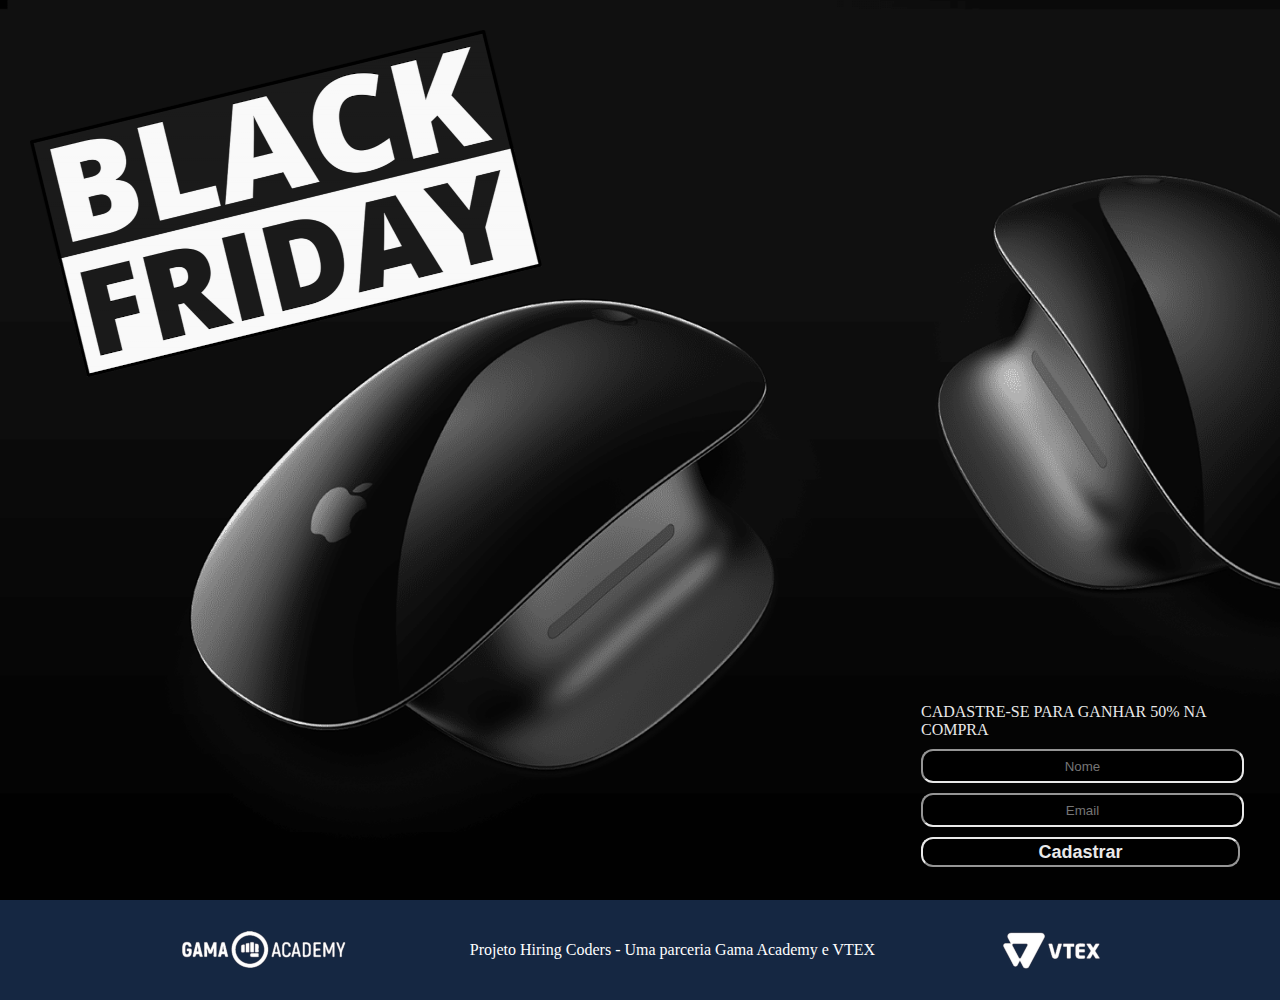
<file: index.html>
<!DOCTYPE html>
<html lang="en">
<head>
    <meta charset="UTF-8">
    <meta http-equiv="X-UA-Compatible" content="IE=edge">
    <meta name="viewport" content="width=device-width, initial-scale=1.0">

    <link rel="shortcut icon" href="./assets/icon/black-friday.ico" />

    <link rel="stylesheet" href="./css/style.css">

    <title>Black Friday</title>
</head>
<body>
    <section class="section-container background-secion">
        
        <div class="top-left">
            <img class="logo-img" src="./assets/logo/page-logo/black-friday-logo-2.png" alt="Logotipo Black Friday">
        </div>
        <div></div>
        <div></div>
        
        <div></div>
        <div class="center-center">
            <div id="days"></div>
            <p id="center-p1"></p>
            <div id="hours"></div>
            <p id="center-p2"></p>
            <div id="minutes"></div>
            <p id="center-p3"></p>
            <div id="seconds"></div>
        </div>
        <div></div>
        
        <div></div>
        <div></div>
        <div class="bottom-right">
            <div class="card-container" id="card-container">
                <form id="form" action="./site.html">
                    <header class="form-header">CADASTRE-SE PARA GANHAR 50% NA COMPRA</header>
                    <input type="text" placeholder="Nome" id="name">
                    <input type="text" placeholder="Email" id="email">
                    <input class="form-register" type="submit" value="Cadastrar">
                </form>
            </div>
        </div>
        
    </section>

    <footer>
        <img class="footer-image-gama" src="./assets/logo/footer-logo/gama-academy-logo50px.png" alt="Logotipo Gama Academy">
        <p class="footer-p"> Projeto Hiring Coders - Uma parceria Gama Academy e VTEX </p>        
        <img class="footer-image-vtex" src="./assets/logo/footer-logo/vtex-logo50px.png" alt="Logotipo VTEX">
    </footer>
    <script src="js/script.js"></script>
</body>
</html>
</file>
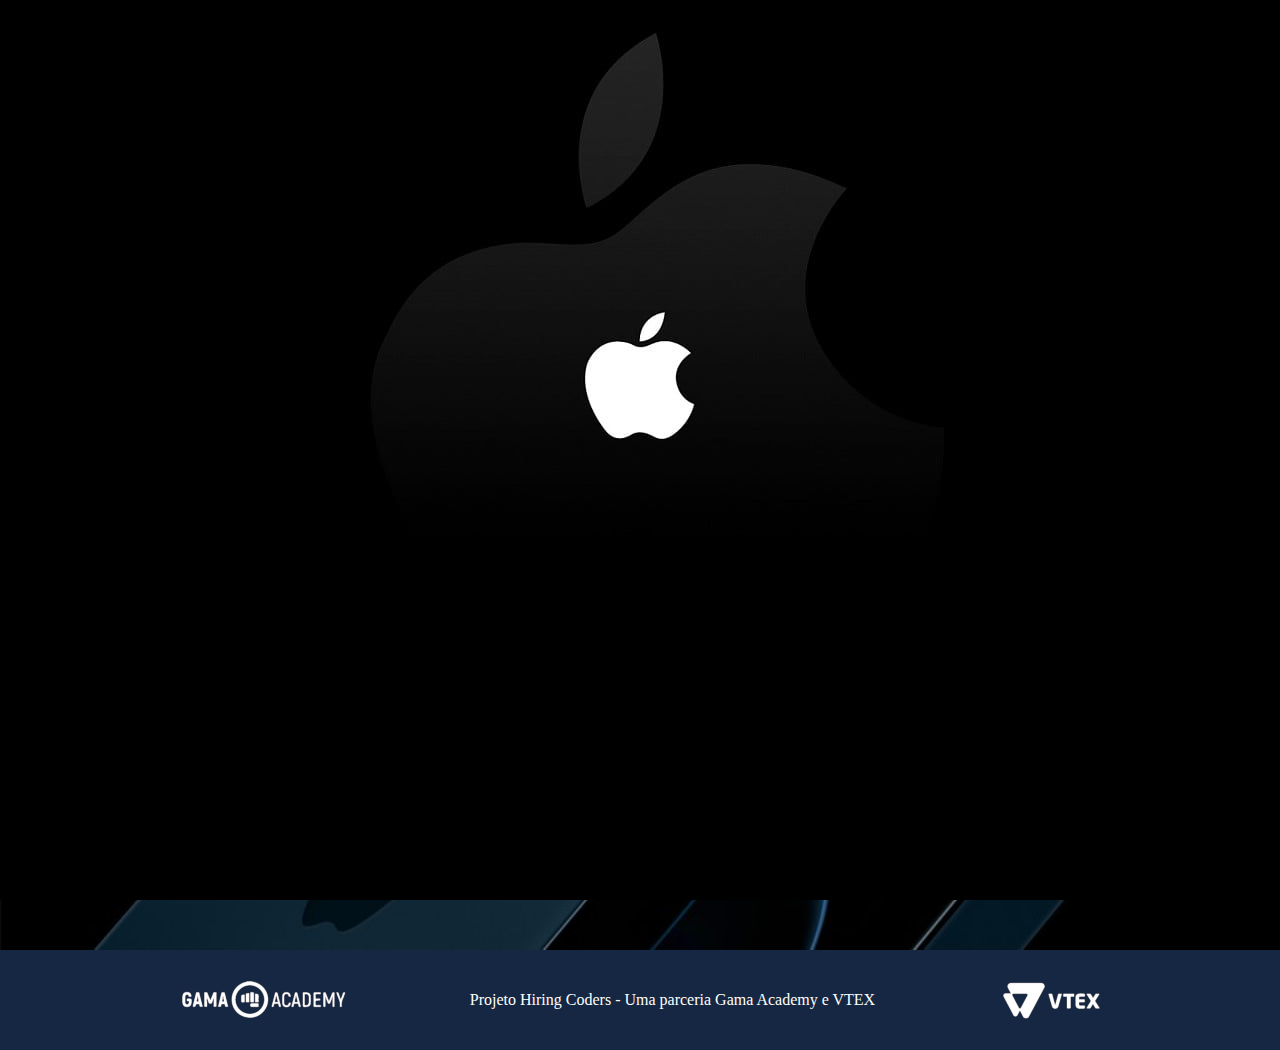
<file: site.html>
<!DOCTYPE html>
<html lang="en">
<head>
    <meta charset="UTF-8">
    <meta http-equiv="X-UA-Compatible" content="IE=edge">
    <meta name="viewport" content="width=device-width, initial-scale=1.0">

    <link rel="shortcut icon" href="./assets/icon/apple.ico" />
    <link rel="stylesheet" href="./css/styleSite.css">

    <title>Site Oficial</title>
</head>
<body>    
    <div class="section-container background-secion section-color container" id="hide">
        <img src="./assets/background/apple-bg43.jpg" alt="">
    </div>   

    <header class="site-header">
        <div></div>
        <div></div>
        <img class="site-logo" src="./assets/logo/page-logo/logo-apple-24.png" alt="Apple Logo">
        <p class="site-header-p">Mac</p>
        <p class="site-header-p">iPhone</p>
        <p class="site-header-p">iPad</p>
        <p class="site-header-p">Mouse</p>
        <img class="site-logo" src="./assets/image/carrinho.png" alt="Cart">
        <div></div>
        <div></div>
    </header>

    <section class="section-container background-secion section-one">

    </section>

    <footer>
        <img class="footer-image-gama" src="./assets/logo/footer-logo/gama-academy-logo50px.png" alt="Logotipo Gama Academy">
        <p class="footer-p"> Projeto Hiring Coders - Uma parceria Gama Academy e VTEX </p>        
        <img class="footer-image-vtex" src="./assets/logo/footer-logo/vtex-logo50px.png" alt="Logotipo VTEX">
    </footer>
</body>
<script src="./js/siteScript.js"></script>
</html>
</file>
<file: css/style.css>
/* Reset */
*{
    margin: 0;
    padding: 0;
}

html {
    scroll-behavior: smooth;
}

.section-container{
    height: 100vh;
    width: 100%; 
    display: grid;
    grid-template-columns: repeat(3, 1fr);
    grid-template-rows: repeat(3, 1fr);
    justify-content: center;
    color: white;   
}

.background-secion{    
    background-attachment: scroll;
    background-repeat: no-repeat;
    background-size: cover;

    background-image: url('../assets/background/31-apple-pro-mouse.png');
}


.logo-img{
    margin-top: 30px;
    margin-left: 30px;
}

.center-center{
    display: flex;
    align-self: center;
    justify-self: center;
    color: #e9e9e9;
}

#days, #hours, #minutes, #seconds, #center-p1, #center-p2, #center-p3{
    font-size: 40px;
}

#center-p1, #center-p2, #center-p3{
    margin-left: 5px;
    margin-right: 5px;
}

.bottom-right{
    align-self: center;
    justify-self: center;
    margin-top: 50px;
    margin-right: 30px;
    margin-bottom: 10px;

}

/* Form */
.card-container{
    display: flex;
    border-radius: 25px;
    padding: 10px;
    max-width: 450px;
}

form{    
    display: grid;
}

.form-header{
    margin-bottom: 10px;
    color: #e9e9e9;
}

input{
    width: 100%;
    height: 30px;
    margin-bottom: 10px;
    border-color: #e9e9e9;
    text-align: center;
    border-radius: 12px;
    background:black;
    color: #e9e9e9;
    font-weight: 500;
}

.form-register{
    font-weight: 600;
    font-size: large;
}


/* Footer */
footer{
    height: 50px;
    padding: 25px;
    background-color:	#152742;
    display: flex;
    justify-content: space-between;
    align-items: center;
}

.footer-image-gama{
    padding-left: 150px;
    padding-right:  50px;
}

.footer-image-vtex{
    padding-left: 50px;
    padding-right: 150px;
}

.footer-p{
    justify-content:  center;
    color: white;
}
</file>
<file: css/styleSite.css>
/* Reset */
*{
    margin: 0;
    padding: 0;
}

html {
    scroll-behavior: smooth;
}

.section-container{
    height: 100vh;
    width: 100%; 
    display: grid;
    justify-content: center;
    color: white;   
}

.background-secion{    
    background-attachment: scroll;
    background-repeat: no-repeat;
    background-size: cover;    
}

.section-color{
    background-color: black;
}

.section-one{
    background-image: url('../assets/background/iphone-bg2.png');    
}

.site-header{
    height: 50px;
    display: flex;
    align-items: center;
    justify-content: space-evenly;
    background-color: #3a3838;
    color: #ecdad5;    
}

.site-header-p:hover{
    cursor: pointer;
}

.logo-contaier{
    justify-content: flex-end;
}

.logo-img{
    margin-top: 20px;
    margin-left: 20px;
    
}

.middle{
    align-self: center;   
}

/* Form */
.card-container{
    align-items: flex-end;
    display: flex;
    /* background: black; */
    border-radius: 25px;
    padding: 10px;
    max-width: 450px;    
    justify-content: end;
}

form{    
    display: grid;
}

.form-header{
    margin-bottom: 10px;
    color: #EABCAF;
}

input{
    width: 100%;
    height: 30px;
    margin-bottom: 10px;
    border-color: #EABCAF;
    text-align: center;
    border-radius: 12px;
    background:black;
    color: #EABCAF;
    font-weight: 500;
}

.form-register{
    font-weight: 600;
    font-size: large;
}


/* Footer */
footer{
    height: 50px;
    padding: 25px;
    background-color:	#152742;
    display: flex;
    justify-content: space-between;
    align-items: center;
}

.footer-image-gama{
    padding-left: 150px;
    padding-right:  50px;
}

.footer-image-vtex{
    padding-left: 50px;
    padding-right: 150px;
}

.footer-p{
    justify-content:  center;
    color: white;
}

/* Apple */
.container {
    position: absolute;
    height: 100vh;
    width: 100%;
  }

  #hide {
      /*
    -moz-animation: cssAnimation 0s ease-in 2s forwards;
    /* Firefox */
    /*-webkit-animation: cssAnimation 0s ease-in 2s forwards;
    /* Safari and Chrome */
    /*-o-animation: cssAnimation 0s ease-in 2s forwards;
    Opera
    */

    animation: cssAnimation 2s ease-in 2s forwards;

    -webkit-animation-fill-mode: forwards;
    animation-fill-mode: forwards;
}

@keyframes cssAnimation {
    to {
        opacity: 0;
        visibility: visible; 
    }
}
@-webkit-keyframes cssAnimation {
    to {               
        opacity: 1;
        visibility: hidden;        
    }
}
</file>
